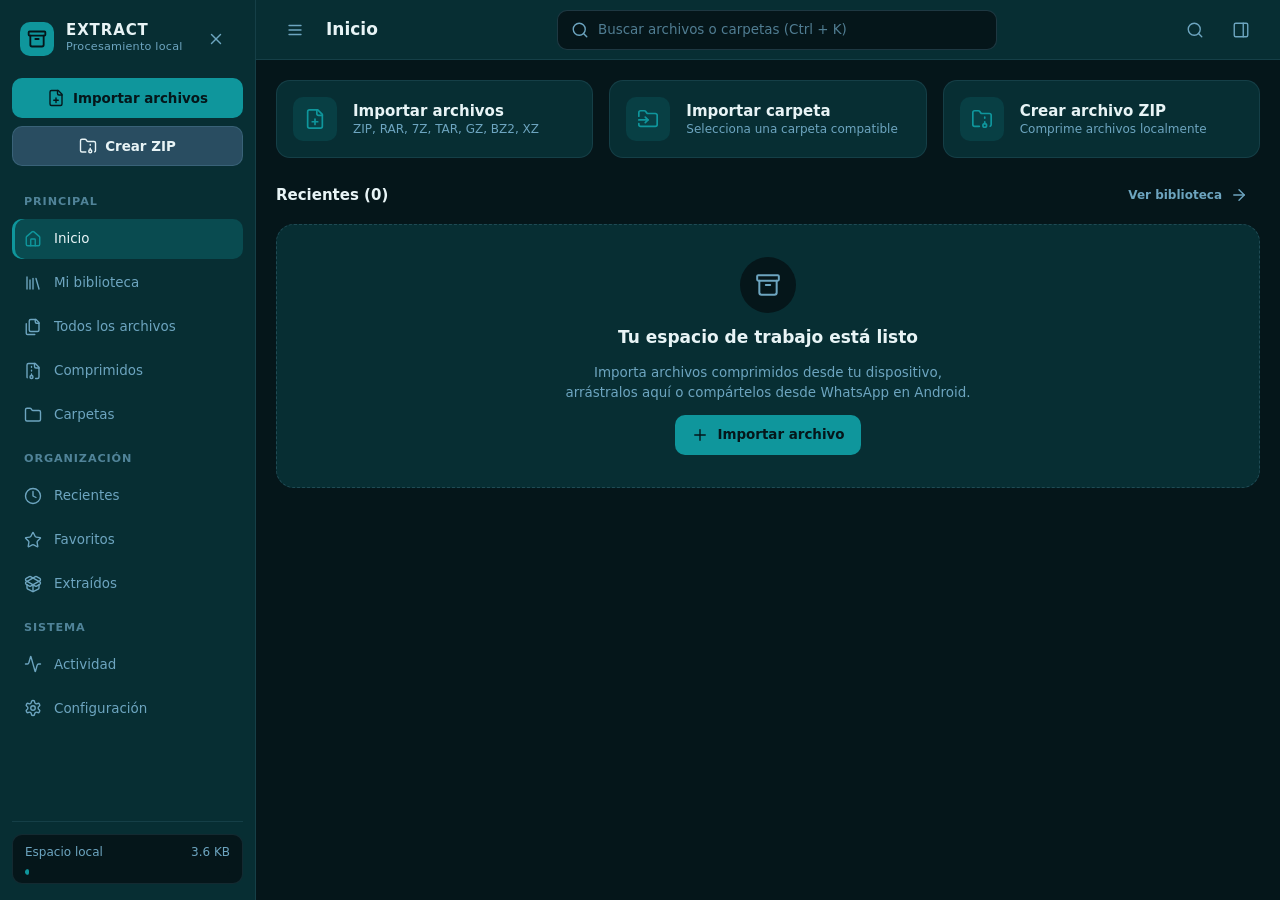
<file: index.html>
<!DOCTYPE html>
<html lang="es">
<head>
  <meta charset="UTF-8" />
  <meta name="viewport" content="width=device-width, initial-scale=1.0, viewport-fit=cover" />
  <meta name="theme-color" content="#05161A" />
  <meta name="color-scheme" content="dark" />
  <meta name="mobile-web-app-capable" content="yes" />
  <meta name="apple-mobile-web-app-capable" content="yes" />
  <meta name="apple-mobile-web-app-status-bar-style" content="black-translucent" />
  <meta name="description" content="EXTRACT — Aplicación web progresiva gratuita y local para explorar, extraer y comprimir archivos ZIP, RAR, 7Z, TAR y más directamente en tu dispositivo." />
  <title>EXTRACT — Gestor y extractor de archivos comprimidos</title>

  <link rel="manifest" href="./manifest.json" />
  <link rel="icon" type="image/png" sizes="192x192" href="./assets/icons/icon-192.png" />
  <link rel="apple-touch-icon" href="./assets/icons/apple-touch-icon.png" />

  <link rel="stylesheet" href="./css/variables.css" />
  <link rel="stylesheet" href="./css/base.css" />
  <link rel="stylesheet" href="./css/layout.css" />
  <link rel="stylesheet" href="./css/components.css" />
  <link rel="stylesheet" href="./css/library.css" />
  <link rel="stylesheet" href="./css/explorer.css" />
  <link rel="stylesheet" href="./css/dialogs.css" />
  <link rel="stylesheet" href="./css/responsive.css" />
</head>
<body>
  <div class="app-shell" id="app-shell">
    <!-- Barra lateral de navegación -->
    <aside class="sidebar" id="sidebar" aria-label="Navegación principal">
      <div class="sidebar-brand">
        <div class="brand-identity">
          <div class="brand-mark" aria-hidden="true">
            <i data-lucide="archive"></i>
          </div>
          <div class="brand-text">
            <span class="brand-name">EXTRACT</span>
            <span class="brand-tag">Procesamiento local</span>
          </div>
        </div>
        <button class="icon-btn mobile-menu-btn" id="btn-close-sidebar" type="button" aria-label="Cerrar menú">
          <i data-lucide="x"></i>
        </button>
      </div>

      <div class="sidebar-cta">
        <button class="btn btn-primary btn-block" id="btn-import-sidebar" type="button">
          <i data-lucide="file-plus"></i>
          <span>Importar archivos</span>
        </button>
        <button class="btn btn-secondary btn-block" id="btn-new-zip-sidebar" type="button">
          <i data-lucide="folder-archive"></i>
          <span>Crear ZIP</span>
        </button>
      </div>

      <nav class="sidebar-nav" id="sidebar-nav">
        <span class="nav-group-label">Principal</span>
        <button class="nav-item active" data-route="inicio" type="button">
          <i data-lucide="home"></i>
          <span>Inicio</span>
        </button>
        <button class="nav-item" data-route="biblioteca" type="button">
          <i data-lucide="library"></i>
          <span>Mi biblioteca</span>
        </button>
        <button class="nav-item" data-route="todos" type="button">
          <i data-lucide="files"></i>
          <span>Todos los archivos</span>
        </button>
        <button class="nav-item" data-route="comprimidos" type="button">
          <i data-lucide="file-archive"></i>
          <span>Comprimidos</span>
        </button>
        <button class="nav-item" data-route="carpetas" type="button">
          <i data-lucide="folder"></i>
          <span>Carpetas</span>
        </button>

        <span class="nav-group-label">Organización</span>
        <button class="nav-item" data-route="recientes" type="button">
          <i data-lucide="clock"></i>
          <span>Recientes</span>
        </button>
        <button class="nav-item" data-route="favoritos" type="button">
          <i data-lucide="star"></i>
          <span>Favoritos</span>
        </button>
        <button class="nav-item" data-route="extraidos" type="button">
          <i data-lucide="package-open"></i>
          <span>Extraídos</span>
        </button>

        <span class="nav-group-label">Sistema</span>
        <button class="nav-item" data-route="actividad" type="button">
          <i data-lucide="activity"></i>
          <span>Actividad</span>
          <span class="nav-badge hidden" id="activity-badge">0</span>
        </button>
        <button class="nav-item" data-route="configuracion" type="button">
          <i data-lucide="settings"></i>
          <span>Configuración</span>
        </button>
      </nav>

      <div class="sidebar-footer">
        <div class="storage-mini">
          <div class="storage-mini-head">
            <span>Espacio local</span>
            <span id="sidebar-storage-label">0 MB</span>
          </div>
          <div class="progress-bar">
            <div class="progress-fill" id="sidebar-storage-bar" style="width: 0%"></div>
          </div>
        </div>
      </div>
    </aside>

    <!-- Barra superior -->
    <header class="topbar">
      <div class="topbar-left">
        <button class="icon-btn mobile-menu-btn" id="btn-open-sidebar" type="button" aria-label="Abrir menú">
          <i data-lucide="menu"></i>
        </button>
        <h1 class="topbar-title" id="topbar-title">Inicio</h1>
      </div>

      <div class="topbar-search">
        <div class="input-group">
          <span class="input-icon"><i data-lucide="search"></i></span>
          <input
            type="search"
            id="global-search"
            class="input-control"
            placeholder="Buscar archivos o carpetas (Ctrl + K)"
            aria-label="Buscar archivos o carpetas"
          />
        </div>
      </div>

      <div class="topbar-actions">
        <button class="icon-btn" id="btn-mobile-search" type="button" aria-label="Buscar">
          <i data-lucide="search"></i>
        </button>
        <button class="icon-btn" id="btn-toggle-properties" type="button" aria-label="Panel de propiedades" title="Propiedades (Alt + P)">
          <i data-lucide="panel-right"></i>
        </button>
      </div>
    </header>

    <!-- Área de trabajo principal -->
    <main class="main-workspace" id="main-workspace" tabindex="-1">
      <!-- Renderizado dinámico por UIManager -->
    </main>

    <!-- Panel lateral derecho de propiedades -->
    <aside class="properties-panel collapsed" id="properties-panel" aria-label="Propiedades del archivo">
      <div class="properties-header">
        <span class="block-title">Propiedades</span>
        <button class="icon-btn" id="btn-close-properties" type="button" aria-label="Cerrar propiedades">
          <i data-lucide="x"></i>
        </button>
      </div>
      <div class="properties-body" id="properties-body">
        <div class="empty-state" style="min-height: 180px; padding: 1.25rem;">
          <div class="empty-state-icon"><i data-lucide="info"></i></div>
          <p class="empty-state-desc">Selecciona un archivo o carpeta para ver sus detalles.</p>
        </div>
      </div>
    </aside>
  </div>

  <!-- Navegación inferior móvil -->
  <nav class="bottom-nav" id="bottom-nav" aria-label="Navegación móvil">
    <button class="bottom-nav-btn active" data-route="inicio" type="button">
      <i data-lucide="home"></i>
      <span>Inicio</span>
    </button>
    <button class="bottom-nav-btn" data-route="biblioteca" type="button">
      <i data-lucide="library"></i>
      <span>Biblioteca</span>
    </button>
    <button class="bottom-nav-btn" data-route="actividad" type="button">
      <i data-lucide="activity"></i>
      <span>Actividad</span>
    </button>
    <button class="bottom-nav-btn" data-route="configuracion" type="button">
      <i data-lucide="settings"></i>
      <span>Ajustes</span>
    </button>
  </nav>

  <!-- Botón flotante móvil de importación -->
  <button class="mobile-fab" id="btn-mobile-fab" type="button" aria-label="Importar archivos">
    <i data-lucide="plus"></i>
    <span>Importar</span>
  </button>

  <!-- Overlay de Drag & Drop -->
  <div class="drop-overlay hidden" id="drop-overlay" aria-hidden="true">
    <div class="drop-overlay-icon">
      <i data-lucide="upload-cloud"></i>
    </div>
    <h2 class="empty-state-title">Suelta tus archivos aquí</h2>
    <p class="empty-state-desc">Procesamiento 100 % local en tu dispositivo.</p>
  </div>

  <!-- Contenedores globales de diálogos, menú contextual y toasts -->
  <div id="modal-root"></div>
  <div id="context-menu-root"></div>
  <div class="toast-container" id="toast-container" aria-live="polite"></div>

  <!-- Inputs ocultos para importación -->
  <input type="file" id="input-file-picker" class="hidden" multiple />
  <input type="file" id="input-folder-picker" class="hidden" webkitdirectory directory multiple />

  <script src="./lib/lucide/lucide.min.js"></script>
  <script type="module" src="./js/app.js"></script>
</body>
</html>
</file>
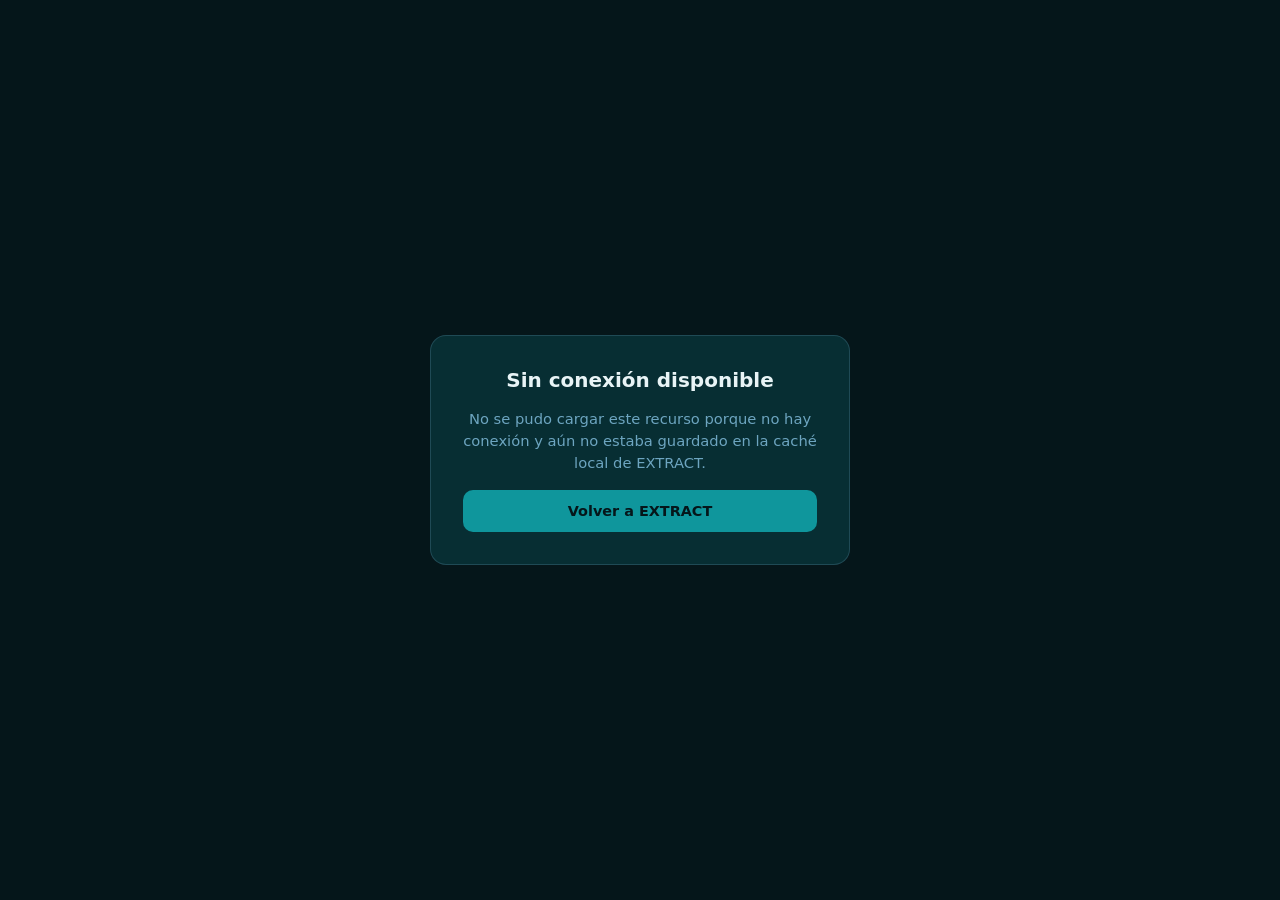
<file: offline/offline.html>
<!DOCTYPE html>
<html lang="es">
<head>
  <meta charset="UTF-8" />
  <meta name="viewport" content="width=device-width, initial-scale=1.0" />
  <meta name="theme-color" content="#05161A" />
  <title>EXTRACT — Sin conexión</title>
  <style>
    :root {
      color-scheme: dark;
    }
    * { box-sizing: border-box; }
    body {
      margin: 0;
      min-height: 100dvh;
      background-color: #05161A;
      color: #E8F4F6;
      font-family: system-ui, -apple-system, "Segoe UI", Roboto, sans-serif;
      display: grid;
      place-items: center;
      padding: 1.5rem;
    }
    .card {
      max-width: 420px;
      width: 100%;
      background-color: #072E33;
      border: 1px solid rgba(109, 165, 192, 0.24);
      border-radius: 16px;
      padding: 2rem;
      text-align: center;
      display: flex;
      flex-direction: column;
      gap: 1rem;
    }
    h1 {
      margin: 0;
      font-size: 1.25rem;
    }
    p {
      margin: 0;
      font-size: 0.92rem;
      color: #6DA5C0;
      line-height: 1.5;
    }
    .btn {
      display: inline-flex;
      align-items: center;
      justify-content: center;
      min-height: 42px;
      padding: 0.6rem 1.2rem;
      border-radius: 10px;
      border: none;
      background-color: #0F969C;
      color: #05161A;
      font-weight: 700;
      font-size: 0.9rem;
      cursor: pointer;
      text-decoration: none;
    }
  </style>
</head>
<body>
  <main class="card">
    <h1>Sin conexión disponible</h1>
    <p>No se pudo cargar este recurso porque no hay conexión y aún no estaba guardado en la caché local de EXTRACT.</p>
    <a class="btn" href="../index.html">Volver a EXTRACT</a>
  </main>
</body>
</html>
</file>
<file: css/variables.css>
/* ==========================================================================
   EXTRACT - Variables de diseño e identidad visual oficial
   Paleta exclusiva:
   - #05161A: Fondo principal
   - #072E33: Superficies y paneles
   - #0C7075: Elementos secundarios
   - #0F969C: Acciones principales y elementos activos
   - #6DA5C0: Detalles, iconos y elementos complementarios
   - #294D61: Superficies secundarias
   ========================================================================== */

:root {
  /* Paleta oficial */
  --color-bg-main: #05161A;
  --color-bg-surface: #072E33;
  --color-bg-secondary: #294D61;
  --color-accent-secondary: #0C7075;
  --color-accent-primary: #0F969C;
  --color-detail: #6DA5C0;

  /* Variaciones tonales y transparencias derivadas estrictamente de la paleta */
  --color-bg-elevated: #0A383E;
  --color-bg-hover: rgba(12, 112, 117, 0.22);
  --color-bg-active: rgba(15, 150, 156, 0.28);
  --color-bg-glass: rgba(7, 46, 51, 0.92);
  --color-backdrop: rgba(5, 22, 26, 0.78);

  /* Bordes */
  --color-border-subtle: rgba(109, 165, 192, 0.14);
  --color-border-default: rgba(109, 165, 192, 0.24);
  --color-border-strong: rgba(15, 150, 156, 0.55);

  /* Tipografía de alto contraste sobre #05161A y #072E33 */
  --color-text-primary: #E8F4F6;
  --color-text-secondary: #6DA5C0;
  --color-text-muted: rgba(109, 165, 192, 0.72);
  --color-text-on-accent: #05161A;

  /* Estados funcionales integrados en la paleta */
  --color-status-ok: #0F969C;
  --color-status-info: #6DA5C0;
  --color-status-warn: #6DA5C0;
  --color-status-danger: #294D61;

  /* Tipografía */
  --font-sans: system-ui, -apple-system, "Segoe UI", Roboto, "Helvetica Neue", Arial, sans-serif;
  --font-mono: ui-monospace, SFMono-Regular, Menlo, Monaco, Consolas, monospace;

  /* Escala tipográfica */
  --text-xs: 0.75rem;
  --text-sm: 0.84rem;
  --text-base: 0.9375rem;
  --text-lg: 1.0625rem;
  --text-xl: 1.25rem;
  --text-2xl: 1.5rem;

  /* Espaciado */
  --space-1: 0.25rem;
  --space-2: 0.5rem;
  --space-3: 0.75rem;
  --space-4: 1rem;
  --space-5: 1.25rem;
  --space-6: 1.5rem;
  --space-8: 2rem;

  /* Radios */
  --radius-sm: 6px;
  --radius-md: 10px;
  --radius-lg: 14px;
  --radius-xl: 18px;
  --radius-full: 9999px;

  /* Sombras discretas */
  --shadow-sm: 0 2px 8px rgba(5, 22, 26, 0.35);
  --shadow-md: 0 8px 24px rgba(5, 22, 26, 0.5);
  --shadow-lg: 0 16px 40px rgba(5, 22, 26, 0.65);

  /* Dimensiones de layout */
  --sidebar-width: 256px;
  --sidebar-compact: 76px;
  --topbar-height: 60px;
  --properties-width: 300px;
  --bottom-nav-height: 64px;

  /* Transiciones */
  --transition-fast: 150ms cubic-bezier(0.2, 0.8, 0.2, 1);
  --transition-normal: 220ms cubic-bezier(0.2, 0.8, 0.2, 1);

  /* Capas Z */
  --z-base: 1;
  --z-sticky: 20;
  --z-sidebar: 40;
  --z-bottom-nav: 45;
  --z-fab: 50;
  --z-dropdown: 70;
  --z-modal: 90;
  --z-toast: 110;
}
</file>
<file: css/base.css>
/* ==========================================================================
   EXTRACT - Estilos base, reset y accesibilidad
   ========================================================================== */

*,
*::before,
*::after {
  box-sizing: border-box;
}

html,
body {
  margin: 0;
  padding: 0;
  height: 100%;
  background-color: var(--color-bg-main);
  color: var(--color-text-primary);
  font-family: var(--font-sans);
  font-size: 16px;
  line-height: 1.5;
  -webkit-font-smoothing: antialiased;
  -moz-osx-font-smoothing: grayscale;
  overflow: hidden;
  user-select: none;
  -webkit-tap-highlight-color: transparent;
}

input,
textarea,
select,
button {
  font-family: inherit;
  font-size: inherit;
  color: inherit;
}

button {
  background: none;
  border: none;
  padding: 0;
  cursor: pointer;
}

button:disabled {
  opacity: 0.45;
  cursor: not-allowed;
}

a {
  color: var(--color-accent-primary);
  text-decoration: none;
}

ul,
ol {
  margin: 0;
  padding: 0;
  list-style: none;
}

h1, h2, h3, h4, p {
  margin: 0;
}

/* Foco accesible */
:focus-visible {
  outline: 2px solid var(--color-accent-primary);
  outline-offset: 2px;
}

/* Scrollbar discreta */
::-webkit-scrollbar {
  width: 8px;
  height: 8px;
}

::-webkit-scrollbar-track {
  background: transparent;
}

::-webkit-scrollbar-thumb {
  background: var(--color-bg-secondary);
  border-radius: var(--radius-full);
}

::-webkit-scrollbar-thumb:hover {
  background: var(--color-accent-secondary);
}

/* Utilidades */
.sr-only {
  position: absolute;
  width: 1px;
  height: 1px;
  padding: 0;
  margin: -1px;
  overflow: hidden;
  clip: rect(0, 0, 0, 0);
  white-space: nowrap;
  border: 0;
}

.hidden {
  display: none !important;
}

.truncate {
  overflow: hidden;
  text-overflow: ellipsis;
  white-space: nowrap;
}

.mono {
  font-family: var(--font-mono);
}

/* Tamaño consistente de iconos Lucide */
svg.lucide {
  width: 18px;
  height: 18px;
  stroke-width: 1.85;
  flex-shrink: 0;
}

@media (prefers-reduced-motion: reduce) {
  *,
  *::before,
  *::after {
    animation-duration: 0.01ms !important;
    animation-iteration-count: 1 !important;
    transition-duration: 0.01ms !important;
  }
}
</file>
<file: css/layout.css>
/* ==========================================================================
   EXTRACT - Estructura principal (Shell nativo multidispositivo)
   ========================================================================== */

.app-shell {
  display: grid;
  grid-template-columns: var(--sidebar-width) 1fr auto;
  grid-template-rows: var(--topbar-height) 1fr;
  grid-template-areas:
    "sidebar topbar properties"
    "sidebar main properties";
  height: 100dvh;
  width: 100vw;
  background-color: var(--color-bg-main);
  overflow: hidden;
}

/* Sidebar (Escritorio y Tablet) */
.sidebar {
  grid-area: sidebar;
  background-color: var(--color-bg-surface);
  border-right: 1px solid var(--color-border-subtle);
  display: flex;
  flex-direction: column;
  padding: var(--space-4) var(--space-3);
  gap: var(--space-4);
  z-index: var(--z-sidebar);
  overflow-y: auto;
}

.sidebar-brand {
  display: flex;
  align-items: center;
  justify-content: space-between;
  padding: var(--space-1) var(--space-2);
  gap: var(--space-3);
}

.brand-identity {
  display: flex;
  align-items: center;
  gap: var(--space-3);
}

.brand-mark {
  width: 34px;
  height: 34px;
  border-radius: var(--radius-md);
  background-color: var(--color-accent-primary);
  color: var(--color-text-on-accent);
  display: grid;
  place-items: center;
  flex-shrink: 0;
}

.brand-mark svg.lucide {
  width: 20px;
  height: 20px;
  stroke-width: 2.2;
}

.brand-text {
  display: flex;
  flex-direction: column;
}

.brand-name {
  font-size: var(--text-base);
  font-weight: 700;
  letter-spacing: 0.06em;
  color: var(--color-text-primary);
  line-height: 1.1;
}

.brand-tag {
  font-size: 0.7rem;
  color: var(--color-detail);
  letter-spacing: 0.02em;
}

.sidebar-cta {
  display: flex;
  flex-direction: column;
  gap: var(--space-2);
}

.sidebar-nav {
  display: flex;
  flex-direction: column;
  gap: var(--space-1);
  flex: 1;
}

.nav-group-label {
  font-size: 0.7rem;
  font-weight: 600;
  text-transform: uppercase;
  letter-spacing: 0.08em;
  color: var(--color-text-muted);
  padding: var(--space-3) var(--space-3) var(--space-1);
}

.nav-item {
  display: flex;
  align-items: center;
  gap: var(--space-3);
  padding: 0.58rem var(--space-3);
  border-radius: var(--radius-md);
  color: var(--color-detail);
  font-size: var(--text-sm);
  font-weight: 500;
  transition: background-color var(--transition-fast), color var(--transition-fast);
  width: 100%;
  text-align: left;
  min-height: 40px;
}

.nav-item:hover {
  background-color: var(--color-bg-hover);
  color: var(--color-text-primary);
}

.nav-item.active {
  background-color: var(--color-bg-active);
  color: var(--color-text-primary);
  box-shadow: inset 3px 0 0 var(--color-accent-primary);
}

.nav-item.active svg.lucide {
  color: var(--color-accent-primary);
}

.nav-badge {
  margin-left: auto;
  font-size: 0.72rem;
  font-weight: 600;
  padding: 0.1rem 0.45rem;
  border-radius: var(--radius-full);
  background-color: var(--color-bg-secondary);
  color: var(--color-text-primary);
}

.sidebar-footer {
  border-top: 1px solid var(--color-border-subtle);
  padding-top: var(--space-3);
  display: flex;
  flex-direction: column;
  gap: var(--space-2);
}

.storage-mini {
  padding: var(--space-2) var(--space-3);
  background-color: var(--color-bg-main);
  border: 1px solid var(--color-border-subtle);
  border-radius: var(--radius-md);
  display: flex;
  flex-direction: column;
  gap: var(--space-2);
}

.storage-mini-head {
  display: flex;
  justify-content: space-between;
  align-items: center;
  font-size: var(--text-xs);
  color: var(--color-detail);
}

/* Topbar */
.topbar {
  grid-area: topbar;
  background-color: var(--color-bg-surface);
  border-bottom: 1px solid var(--color-border-subtle);
  display: flex;
  align-items: center;
  justify-content: space-between;
  padding: 0 var(--space-5);
  gap: var(--space-3);
  z-index: var(--z-sticky);
}

.topbar-left {
  display: flex;
  align-items: center;
  gap: var(--space-3);
  min-width: 0;
}

.topbar-title {
  font-size: var(--text-lg);
  font-weight: 600;
  color: var(--color-text-primary);
  white-space: nowrap;
  overflow: hidden;
  text-overflow: ellipsis;
}

.topbar-search {
  flex: 1;
  max-width: 440px;
  position: relative;
}

.topbar-actions {
  display: flex;
  align-items: center;
  gap: var(--space-2);
}

/* Área de trabajo principal */
.main-workspace {
  grid-area: main;
  position: relative;
  overflow-y: auto;
  overflow-x: hidden;
  padding: var(--space-5);
  display: flex;
  flex-direction: column;
  gap: var(--space-5);
  background-color: var(--color-bg-main);
}

/* Overlay para Drag & Drop */
.drop-overlay {
  position: fixed;
  inset: 0;
  background-color: rgba(5, 22, 26, 0.88);
  border: 2px dashed var(--color-accent-primary);
  margin: var(--space-4);
  border-radius: var(--radius-xl);
  z-index: var(--z-modal);
  display: flex;
  flex-direction: column;
  align-items: center;
  justify-content: center;
  gap: var(--space-3);
  pointer-events: none;
}

.drop-overlay-icon {
  width: 64px;
  height: 64px;
  border-radius: var(--radius-full);
  background-color: var(--color-bg-surface);
  border: 1px solid var(--color-accent-primary);
  display: grid;
  place-items: center;
  color: var(--color-accent-primary);
}

.drop-overlay-icon svg.lucide {
  width: 30px;
  height: 30px;
}

/* Panel derecho de propiedades */
.properties-panel {
  grid-area: properties;
  width: var(--properties-width);
  background-color: var(--color-bg-surface);
  border-left: 1px solid var(--color-border-subtle);
  display: flex;
  flex-direction: column;
  overflow-y: auto;
  transition: width var(--transition-normal), opacity var(--transition-normal);
}

.properties-panel.collapsed {
  width: 0;
  border-left: none;
  overflow: hidden;
  opacity: 0;
  pointer-events: none;
}

.properties-header {
  display: flex;
  align-items: center;
  justify-content: space-between;
  padding: var(--space-4);
  border-bottom: 1px solid var(--color-border-subtle);
  min-height: var(--topbar-height);
}

.properties-body {
  padding: var(--space-4);
  display: flex;
  flex-direction: column;
  gap: var(--space-4);
}

/* Barra de navegación inferior (solo móvil) */
.bottom-nav {
  display: none;
}

.mobile-fab {
  display: none;
}

/* Botón menú hamburguesa tablet/móvil */
.mobile-menu-btn {
  display: none;
}
</file>
<file: css/components.css>
/* ==========================================================================
   EXTRACT - Componentes reutilizables
   ========================================================================== */

/* Botones */
.btn {
  display: inline-flex;
  align-items: center;
  justify-content: center;
  gap: var(--space-2);
  padding: 0.55rem 1rem;
  min-height: 40px;
  border-radius: var(--radius-md);
  font-size: var(--text-sm);
  font-weight: 600;
  transition: background-color var(--transition-fast), border-color var(--transition-fast), transform var(--transition-fast);
  white-space: nowrap;
}

.btn:active:not(:disabled) {
  transform: scale(0.98);
}

.btn-primary {
  background-color: var(--color-accent-primary);
  color: var(--color-text-on-accent);
}

.btn-primary:hover:not(:disabled) {
  background-color: #12adb4;
}

.btn-secondary {
  background-color: var(--color-bg-secondary);
  color: var(--color-text-primary);
  border: 1px solid var(--color-border-default);
}

.btn-secondary:hover:not(:disabled) {
  background-color: var(--color-accent-secondary);
  border-color: var(--color-accent-primary);
}

.btn-ghost {
  background-color: transparent;
  color: var(--color-detail);
}

.btn-ghost:hover:not(:disabled) {
  background-color: var(--color-bg-hover);
  color: var(--color-text-primary);
}

.btn-outline {
  background-color: transparent;
  color: var(--color-text-primary);
  border: 1px solid var(--color-border-default);
}

.btn-outline:hover:not(:disabled) {
  background-color: var(--color-bg-hover);
  border-color: var(--color-accent-primary);
}

.btn-sm {
  min-height: 34px;
  padding: 0.35rem 0.75rem;
  font-size: var(--text-xs);
}

.btn-block {
  width: 100%;
}

.icon-btn {
  width: 38px;
  height: 38px;
  border-radius: var(--radius-md);
  display: inline-flex;
  align-items: center;
  justify-content: center;
  color: var(--color-detail);
  transition: background-color var(--transition-fast), color var(--transition-fast);
  flex-shrink: 0;
}

.icon-btn:hover:not(:disabled) {
  background-color: var(--color-bg-hover);
  color: var(--color-text-primary);
}

.icon-btn.active {
  background-color: var(--color-bg-active);
  color: var(--color-accent-primary);
}

/* Inputs y controles */
.input-group {
  position: relative;
  display: flex;
  align-items: center;
  width: 100%;
}

.input-icon {
  position: absolute;
  left: 0.85rem;
  color: var(--color-detail);
  pointer-events: none;
  display: flex;
}

.input-control {
  width: 100%;
  min-height: 40px;
  padding: 0.5rem 0.85rem;
  background-color: var(--color-bg-main);
  border: 1px solid var(--color-border-default);
  border-radius: var(--radius-md);
  color: var(--color-text-primary);
  font-size: var(--text-sm);
  transition: border-color var(--transition-fast), box-shadow var(--transition-fast);
}

.input-group .input-control {
  padding-left: 2.5rem;
}

.input-control::placeholder {
  color: var(--color-text-muted);
}

.input-control:focus {
  outline: none;
  border-color: var(--color-accent-primary);
  box-shadow: 0 0 0 2px rgba(15, 150, 156, 0.22);
}

.select-control {
  min-height: 36px;
  padding: 0.35rem 0.75rem;
  background-color: var(--color-bg-surface);
  border: 1px solid var(--color-border-default);
  border-radius: var(--radius-md);
  color: var(--color-text-primary);
  font-size: var(--text-xs);
  cursor: pointer;
}

/* Switch toggle */
.switch {
  position: relative;
  display: inline-flex;
  align-items: center;
  width: 44px;
  height: 24px;
  flex-shrink: 0;
}

.switch input {
  opacity: 0;
  width: 0;
  height: 0;
}

.switch-track {
  position: absolute;
  inset: 0;
  background-color: var(--color-bg-secondary);
  border-radius: var(--radius-full);
  transition: background-color var(--transition-fast);
  cursor: pointer;
}

.switch-track::before {
  content: "";
  position: absolute;
  height: 18px;
  width: 18px;
  left: 3px;
  top: 3px;
  background-color: var(--color-text-primary);
  border-radius: 50%;
  transition: transform var(--transition-fast);
}

.switch input:checked + .switch-track {
  background-color: var(--color-accent-primary);
}

.switch input:checked + .switch-track::before {
  transform: translateX(20px);
}

/* Badges y etiquetas */
.badge {
  display: inline-flex;
  align-items: center;
  gap: 0.3rem;
  padding: 0.18rem 0.55rem;
  border-radius: var(--radius-full);
  font-size: 0.72rem;
  font-weight: 600;
  letter-spacing: 0.03em;
  text-transform: uppercase;
  background-color: var(--color-bg-secondary);
  color: var(--color-text-primary);
}

.badge-accent {
  background-color: rgba(15, 150, 156, 0.22);
  color: var(--color-accent-primary);
  border: 1px solid rgba(15, 150, 156, 0.35);
}

.badge-muted {
  background-color: rgba(109, 165, 192, 0.14);
  color: var(--color-detail);
}

/* Chips de filtro */
.chip-row {
  display: flex;
  align-items: center;
  gap: var(--space-2);
  overflow-x: auto;
  padding-bottom: 2px;
}

.chip {
  display: inline-flex;
  align-items: center;
  gap: 0.35rem;
  padding: 0.35rem 0.8rem;
  border-radius: var(--radius-full);
  background-color: var(--color-bg-surface);
  border: 1px solid var(--color-border-subtle);
  color: var(--color-detail);
  font-size: var(--text-xs);
  font-weight: 500;
  white-space: nowrap;
  transition: all var(--transition-fast);
}

.chip:hover {
  border-color: var(--color-border-default);
  color: var(--color-text-primary);
}

.chip.active {
  background-color: var(--color-accent-secondary);
  border-color: var(--color-accent-primary);
  color: var(--color-text-primary);
}

/* Segmented control (Vista cuadrícula / lista) */
.segmented {
  display: inline-flex;
  background-color: var(--color-bg-main);
  border: 1px solid var(--color-border-subtle);
  border-radius: var(--radius-md);
  padding: 2px;
}

.segmented-btn {
  width: 34px;
  height: 30px;
  display: grid;
  place-items: center;
  border-radius: 7px;
  color: var(--color-detail);
  transition: all var(--transition-fast);
}

.segmented-btn.active {
  background-color: var(--color-bg-secondary);
  color: var(--color-text-primary);
}

/* Barra de progreso */
.progress-bar {
  width: 100%;
  height: 6px;
  background-color: var(--color-bg-main);
  border-radius: var(--radius-full);
  overflow: hidden;
}

.progress-fill {
  height: 100%;
  background-color: var(--color-accent-primary);
  border-radius: var(--radius-full);
  transition: width 200ms ease;
}

/* Menú contextual (Escritorio) */
.context-menu {
  position: fixed;
  min-width: 210px;
  background-color: var(--color-bg-surface);
  border: 1px solid var(--color-border-default);
  border-radius: var(--radius-md);
  box-shadow: var(--shadow-lg);
  padding: var(--space-1);
  z-index: var(--z-dropdown);
  display: flex;
  flex-direction: column;
  gap: 2px;
}

.context-menu-item {
  display: flex;
  align-items: center;
  gap: var(--space-3);
  padding: 0.52rem 0.75rem;
  border-radius: var(--radius-sm);
  font-size: var(--text-sm);
  color: var(--color-text-primary);
  text-align: left;
  width: 100%;
  transition: background-color var(--transition-fast);
}

.context-menu-item:hover {
  background-color: var(--color-bg-hover);
}

.context-menu-item svg.lucide {
  color: var(--color-detail);
  width: 16px;
  height: 16px;
}

.context-menu-sep {
  height: 1px;
  background-color: var(--color-border-subtle);
  margin: var(--space-1) 0;
}

/* Notificaciones Toast y Banner de actualización */
.toast-container {
  position: fixed;
  bottom: var(--space-5);
  right: var(--space-5);
  display: flex;
  flex-direction: column;
  gap: var(--space-2);
  z-index: var(--z-toast);
  max-width: 360px;
  pointer-events: none;
}

.toast {
  pointer-events: auto;
  background-color: var(--color-bg-surface);
  border: 1px solid var(--color-border-strong);
  border-radius: var(--radius-md);
  padding: var(--space-3) var(--space-4);
  box-shadow: var(--shadow-md);
  display: flex;
  align-items: center;
  gap: var(--space-3);
  font-size: var(--text-sm);
  animation: toast-in 180ms ease-out;
}

.toast svg.lucide {
  color: var(--color-accent-primary);
}

@keyframes toast-in {
  from {
    opacity: 0;
    transform: translateY(10px);
  }
  to {
    opacity: 1;
    transform: translateY(0);
  }
}

.update-banner {
  background-color: var(--color-bg-surface);
  border: 1px solid var(--color-accent-primary);
  border-radius: var(--radius-md);
  padding: var(--space-3) var(--space-4);
  display: flex;
  align-items: center;
  justify-content: space-between;
  gap: var(--space-3);
}
</file>
<file: css/library.css>
/* ==========================================================================
   EXTRACT - Biblioteca de archivos, Inicio, Actividad y Configuración
   ========================================================================== */

.section-toolbar {
  display: flex;
  flex-wrap: wrap;
  align-items: center;
  justify-content: space-between;
  gap: var(--space-3);
}

.toolbar-left {
  display: flex;
  align-items: center;
  gap: var(--space-3);
  flex-wrap: wrap;
}

.toolbar-right {
  display: flex;
  align-items: center;
  gap: var(--space-2);
  flex-wrap: wrap;
}

/* Acciones rápidas en Inicio */
.quick-actions-grid {
  display: grid;
  grid-template-columns: repeat(auto-fit, minmax(220px, 1fr));
  gap: var(--space-4);
}

.action-tile {
  background-color: var(--color-bg-surface);
  border: 1px solid var(--color-border-subtle);
  border-radius: var(--radius-lg);
  padding: var(--space-4);
  display: flex;
  align-items: center;
  gap: var(--space-4);
  text-align: left;
  transition: border-color var(--transition-fast), background-color var(--transition-fast), transform var(--transition-fast);
}

.action-tile:hover {
  border-color: var(--color-accent-primary);
  background-color: var(--color-bg-elevated);
  transform: translateY(-1px);
}

.action-tile-icon {
  width: 44px;
  height: 44px;
  border-radius: var(--radius-md);
  background-color: rgba(15, 150, 156, 0.16);
  color: var(--color-accent-primary);
  display: grid;
  place-items: center;
  flex-shrink: 0;
}

.action-tile-icon svg.lucide {
  width: 22px;
  height: 22px;
}

.action-tile-title {
  font-size: var(--text-base);
  font-weight: 600;
  color: var(--color-text-primary);
}

.action-tile-desc {
  font-size: var(--text-xs);
  color: var(--color-detail);
  margin-top: 2px;
}

/* Encabezado de bloque */
.block-header {
  display: flex;
  align-items: center;
  justify-content: space-between;
  gap: var(--space-3);
  margin-bottom: var(--space-3);
}

.block-title {
  font-size: var(--text-base);
  font-weight: 600;
  color: var(--color-text-primary);
}

/* Vista en cuadrícula */
.files-grid {
  display: grid;
  grid-template-columns: repeat(auto-fill, minmax(195px, 1fr));
  gap: var(--space-3);
}

.file-card {
  background-color: var(--color-bg-surface);
  border: 1px solid var(--color-border-subtle);
  border-radius: var(--radius-lg);
  padding: var(--space-3);
  display: flex;
  flex-direction: column;
  gap: var(--space-3);
  cursor: pointer;
  position: relative;
  transition: border-color var(--transition-fast), background-color var(--transition-fast);
}

.file-card:hover {
  border-color: var(--color-border-default);
  background-color: var(--color-bg-elevated);
}

.file-card.selected {
  border-color: var(--color-accent-primary);
  background-color: var(--color-bg-active);
}

.file-card-top {
  display: flex;
  align-items: flex-start;
  justify-content: space-between;
  gap: var(--space-2);
}

.file-icon-box {
  width: 42px;
  height: 42px;
  border-radius: var(--radius-md);
  background-color: var(--color-bg-main);
  border: 1px solid var(--color-border-subtle);
  display: grid;
  place-items: center;
  color: var(--color-accent-primary);
}

.file-icon-box.is-folder {
  color: var(--color-detail);
}

.file-card-actions {
  display: flex;
  align-items: center;
  gap: 2px;
}

.file-card-name {
  font-size: var(--text-sm);
  font-weight: 600;
  color: var(--color-text-primary);
  overflow: hidden;
  text-overflow: ellipsis;
  white-space: nowrap;
}

.file-card-meta {
  display: flex;
  align-items: center;
  justify-content: space-between;
  gap: var(--space-2);
  font-size: var(--text-xs);
  color: var(--color-detail);
}

/* Vista en lista */
.files-list {
  display: flex;
  flex-direction: column;
  background-color: var(--color-bg-surface);
  border: 1px solid var(--color-border-subtle);
  border-radius: var(--radius-lg);
  overflow: hidden;
}

.files-list-header,
.file-row {
  display: grid;
  grid-template-columns: 36px minmax(180px, 2fr) 90px 100px 130px 76px;
  align-items: center;
  gap: var(--space-3);
  padding: 0.65rem var(--space-4);
}

.files-list-header {
  background-color: var(--color-bg-main);
  border-bottom: 1px solid var(--color-border-subtle);
  font-size: var(--text-xs);
  font-weight: 600;
  text-transform: uppercase;
  letter-spacing: 0.05em;
  color: var(--color-detail);
}

.file-row {
  border-bottom: 1px solid var(--color-border-subtle);
  font-size: var(--text-sm);
  cursor: pointer;
  transition: background-color var(--transition-fast);
}

.file-row:last-child {
  border-bottom: none;
}

.file-row:hover {
  background-color: var(--color-bg-hover);
}

.file-row.selected {
  background-color: var(--color-bg-active);
}

.file-row-name {
  display: flex;
  align-items: center;
  gap: var(--space-3);
  min-width: 0;
}

.file-row-name svg.lucide {
  color: var(--color-accent-primary);
}

.file-checkbox {
  width: 18px;
  height: 18px;
  accent-color: var(--color-accent-primary);
  cursor: pointer;
}

/* Barra contextual de selección múltiple */
.selection-bar {
  background-color: var(--color-bg-secondary);
  border: 1px solid var(--color-accent-primary);
  border-radius: var(--radius-md);
  padding: var(--space-2) var(--space-4);
  display: flex;
  align-items: center;
  justify-content: space-between;
  gap: var(--space-3);
  flex-wrap: wrap;
}

/* Estado vacío y carga */
.empty-state {
  background-color: var(--color-bg-surface);
  border: 1px dashed var(--color-border-default);
  border-radius: var(--radius-xl);
  padding: var(--space-8) var(--space-5);
  display: flex;
  flex-direction: column;
  align-items: center;
  justify-content: center;
  text-align: center;
  gap: var(--space-3);
  min-height: 240px;
}

.empty-state-icon {
  width: 56px;
  height: 56px;
  border-radius: var(--radius-full);
  background-color: var(--color-bg-main);
  color: var(--color-detail);
  display: grid;
  place-items: center;
}

.empty-state-icon svg.lucide {
  width: 26px;
  height: 26px;
}

.empty-state-title {
  font-size: var(--text-lg);
  font-weight: 600;
  color: var(--color-text-primary);
}

.empty-state-desc {
  font-size: var(--text-sm);
  color: var(--color-detail);
  max-width: 420px;
}

.loading-state {
  display: flex;
  flex-direction: column;
  align-items: center;
  justify-content: center;
  gap: var(--space-3);
  padding: var(--space-8);
  color: var(--color-detail);
}

.spinner {
  width: 28px;
  height: 28px;
  border: 3px solid var(--color-bg-secondary);
  border-top-color: var(--color-accent-primary);
  border-radius: 50%;
  animation: spin 0.75s linear infinite;
}

@keyframes spin {
  to { transform: rotate(360deg); }
}

/* Centro de Actividad */
.activity-list {
  display: flex;
  flex-direction: column;
  gap: var(--space-3);
}

.activity-item {
  background-color: var(--color-bg-surface);
  border: 1px solid var(--color-border-subtle);
  border-radius: var(--radius-lg);
  padding: var(--space-4);
  display: flex;
  flex-direction: column;
  gap: var(--space-2);
}

.activity-head {
  display: flex;
  align-items: center;
  justify-content: space-between;
  gap: var(--space-3);
}

.activity-title {
  display: flex;
  align-items: center;
  gap: var(--space-2);
  font-weight: 600;
  font-size: var(--text-sm);
}

.activity-meta {
  display: flex;
  align-items: center;
  justify-content: space-between;
  font-size: var(--text-xs);
  color: var(--color-detail);
}

/* Configuración */
.settings-grid {
  display: flex;
  flex-direction: column;
  gap: var(--space-4);
  max-width: 820px;
}

.settings-card {
  background-color: var(--color-bg-surface);
  border: 1px solid var(--color-border-subtle);
  border-radius: var(--radius-lg);
  padding: var(--space-5);
  display: flex;
  flex-direction: column;
  gap: var(--space-4);
}

.settings-card-title {
  font-size: var(--text-base);
  font-weight: 600;
  color: var(--color-text-primary);
  border-bottom: 1px solid var(--color-border-subtle);
  padding-bottom: var(--space-2);
}

.setting-row {
  display: flex;
  align-items: center;
  justify-content: space-between;
  gap: var(--space-4);
}

.setting-info {
  display: flex;
  flex-direction: column;
  gap: 2px;
}

.setting-label {
  font-size: var(--text-sm);
  font-weight: 500;
  color: var(--color-text-primary);
}

.setting-desc {
  font-size: var(--text-xs);
  color: var(--color-detail);
}
</file>
<file: css/explorer.css>
/* ==========================================================================
   EXTRACT - Explorador interno de archivos comprimidos y Breadcrumbs
   ========================================================================== */

.explorer-view {
  display: flex;
  flex-direction: column;
  gap: var(--space-4);
}

.explorer-header {
  background-color: var(--color-bg-surface);
  border: 1px solid var(--color-border-subtle);
  border-radius: var(--radius-lg);
  padding: var(--space-4);
  display: flex;
  flex-direction: column;
  gap: var(--space-3);
}

.explorer-title-row {
  display: flex;
  align-items: center;
  justify-content: space-between;
  gap: var(--space-3);
  flex-wrap: wrap;
}

.explorer-archive-info {
  display: flex;
  align-items: center;
  gap: var(--space-3);
  min-width: 0;
}

.explorer-actions {
  display: flex;
  align-items: center;
  gap: var(--space-2);
  flex-wrap: wrap;
}

/* Breadcrumbs */
.breadcrumbs {
  display: flex;
  align-items: center;
  flex-wrap: wrap;
  gap: var(--space-1);
  font-size: var(--text-sm);
  color: var(--color-detail);
}

.breadcrumb-btn {
  display: inline-flex;
  align-items: center;
  gap: 4px;
  padding: 0.25rem 0.5rem;
  border-radius: var(--radius-sm);
  color: var(--color-detail);
  transition: background-color var(--transition-fast), color var(--transition-fast);
}

.breadcrumb-btn:hover {
  background-color: var(--color-bg-hover);
  color: var(--color-text-primary);
}

.breadcrumb-btn.current {
  color: var(--color-text-primary);
  font-weight: 600;
}

.breadcrumb-sep {
  color: var(--color-text-muted);
  display: flex;
}

/* Panel de propiedades */
.prop-preview-box {
  background-color: var(--color-bg-main);
  border: 1px solid var(--color-border-subtle);
  border-radius: var(--radius-lg);
  padding: var(--space-5);
  display: flex;
  flex-direction: column;
  align-items: center;
  text-align: center;
  gap: var(--space-3);
}

.prop-preview-icon {
  width: 54px;
  height: 54px;
  border-radius: var(--radius-md);
  background-color: var(--color-bg-surface);
  color: var(--color-accent-primary);
  display: grid;
  place-items: center;
}

.prop-preview-icon svg.lucide {
  width: 28px;
  height: 28px;
}

.prop-list {
  display: flex;
  flex-direction: column;
  gap: var(--space-3);
}

.prop-row {
  display: flex;
  justify-content: space-between;
  align-items: flex-start;
  gap: var(--space-3);
  font-size: var(--text-xs);
  border-bottom: 1px solid var(--color-border-subtle);
  padding-bottom: var(--space-2);
}

.prop-label {
  color: var(--color-detail);
}

.prop-value {
  color: var(--color-text-primary);
  font-weight: 500;
  text-align: right;
  word-break: break-word;
}
</file>
<file: css/dialogs.css>
/* ==========================================================================
   EXTRACT - Modales de escritorio y Bottom Sheets móviles
   ========================================================================== */

.modal-backdrop {
  position: fixed;
  inset: 0;
  background-color: var(--color-backdrop);
  backdrop-filter: blur(4px);
  display: flex;
  align-items: center;
  justify-content: center;
  padding: var(--space-4);
  z-index: var(--z-modal);
  animation: fade-in 160ms ease-out;
}

@keyframes fade-in {
  from { opacity: 0; }
  to { opacity: 1; }
}

.modal-dialog {
  width: 100%;
  max-width: 480px;
  max-height: 90dvh;
  background-color: var(--color-bg-surface);
  border: 1px solid var(--color-border-default);
  border-radius: var(--radius-xl);
  box-shadow: var(--shadow-lg);
  display: flex;
  flex-direction: column;
  overflow: hidden;
  animation: dialog-pop 180ms cubic-bezier(0.2, 0.8, 0.2, 1);
}

@keyframes dialog-pop {
  from {
    opacity: 0;
    transform: translateY(8px) scale(0.98);
  }
  to {
    opacity: 1;
    transform: translateY(0) scale(1);
  }
}

.modal-header {
  display: flex;
  align-items: center;
  justify-content: space-between;
  padding: var(--space-4) var(--space-5);
  border-bottom: 1px solid var(--color-border-subtle);
  gap: var(--space-3);
}

.modal-title {
  font-size: var(--text-lg);
  font-weight: 600;
  color: var(--color-text-primary);
  display: flex;
  align-items: center;
  gap: var(--space-2);
}

.modal-body {
  padding: var(--space-5);
  overflow-y: auto;
  display: flex;
  flex-direction: column;
  gap: var(--space-4);
}

.modal-footer {
  padding: var(--space-4) var(--space-5);
  border-top: 1px solid var(--color-border-subtle);
  display: flex;
  align-items: center;
  justify-content: flex-end;
  gap: var(--space-2);
}

.sheet-handle {
  display: none;
  width: 40px;
  height: 4px;
  border-radius: var(--radius-full);
  background-color: var(--color-border-default);
  margin: var(--space-2) auto 0;
}

.form-field {
  display: flex;
  flex-direction: column;
  gap: var(--space-2);
}

.form-label {
  font-size: var(--text-xs);
  font-weight: 600;
  color: var(--color-detail);
}

.install-hero {
  display: flex;
  align-items: center;
  gap: var(--space-4);
}

.install-hero-icon {
  width: 54px;
  height: 54px;
  border-radius: var(--radius-lg);
  background-color: var(--color-accent-primary);
  color: var(--color-text-on-accent);
  display: grid;
  place-items: center;
  flex-shrink: 0;
}

.install-hero-icon svg.lucide {
  width: 28px;
  height: 28px;
}

.ios-steps {
  background-color: var(--color-bg-main);
  border: 1px solid var(--color-border-subtle);
  border-radius: var(--radius-md);
  padding: var(--space-3) var(--space-4);
  display: flex;
  flex-direction: column;
  gap: var(--space-2);
  font-size: var(--text-xs);
  color: var(--color-detail);
}
</file>
<file: css/responsive.css>
/* ==========================================================================
   EXTRACT - Adaptación responsive (Tablet y Móvil)
   ========================================================================== */

/* Tablet (768px - 1023px) */
@media (max-width: 1023px) {
  .app-shell {
    grid-template-columns: var(--sidebar-compact) 1fr;
    grid-template-areas:
      "sidebar topbar"
      "sidebar main";
  }

  .sidebar {
    padding: var(--space-3) var(--space-2);
    align-items: center;
  }

  .sidebar .brand-text,
  .sidebar .nav-group-label,
  .sidebar .nav-item span,
  .sidebar .nav-badge,
  .sidebar .btn span,
  .sidebar .storage-mini {
    display: none;
  }

  .sidebar .nav-item {
    justify-content: center;
    padding: 0.65rem;
  }

  .sidebar .btn {
    padding: 0.65rem;
    width: 44px;
  }

  .properties-panel {
    position: fixed;
    top: var(--topbar-height);
    right: 0;
    bottom: 0;
    z-index: var(--z-sidebar);
    box-shadow: var(--shadow-lg);
  }

  .files-list-header,
  .file-row {
    grid-template-columns: 32px minmax(140px, 2fr) 78px 86px 68px;
  }

  .files-list-header > :nth-child(5),
  .file-row > :nth-child(5) {
    display: none;
  }
}

/* Móvil (< 768px) */
@media (max-width: 767px) {
  .app-shell {
    grid-template-columns: 1fr;
    grid-template-rows: 56px 1fr;
    grid-template-areas:
      "topbar"
      "main";
  }

  .sidebar {
    position: fixed;
    top: 0;
    left: 0;
    bottom: 0;
    width: 268px;
    transform: translateX(-100%);
    transition: transform var(--transition-normal);
    align-items: stretch;
    padding: var(--space-4) var(--space-3);
    z-index: var(--z-modal);
    box-shadow: var(--shadow-lg);
  }

  .sidebar.mobile-open {
    transform: translateX(0);
  }

  .sidebar.mobile-open .brand-text,
  .sidebar.mobile-open .nav-group-label,
  .sidebar.mobile-open .nav-item span,
  .sidebar.mobile-open .nav-badge,
  .sidebar.mobile-open .btn span,
  .sidebar.mobile-open .storage-mini {
    display: initial;
  }

  .sidebar.mobile-open .nav-item {
    justify-content: flex-start;
    padding: 0.6rem var(--space-3);
  }

  .sidebar.mobile-open .btn {
    width: 100%;
    padding: 0.55rem 1rem;
  }

  .mobile-menu-btn {
    display: inline-flex;
  }

  .topbar {
    padding: 0 var(--space-3);
    height: 56px;
  }

  .topbar-search {
    display: none;
  }

  .main-workspace {
    padding: var(--space-4) var(--space-3) calc(var(--bottom-nav-height) + 74px);
    gap: var(--space-4);
  }

  .files-grid {
    grid-template-columns: repeat(auto-fill, minmax(150px, 1fr));
  }

  .files-list-header {
    display: none;
  }

  .file-row {
    grid-template-columns: 28px 1fr auto;
    padding: var(--space-3);
  }

  .file-row > :nth-child(3),
  .file-row > :nth-child(4),
  .file-row > :nth-child(5) {
    display: none;
  }

  .properties-panel {
    top: 0;
    width: 100%;
    max-width: 100%;
    z-index: var(--z-modal);
  }

  /* Barra de navegación inferior móvil */
  .bottom-nav {
    display: grid;
    grid-template-columns: repeat(4, 1fr);
    position: fixed;
    left: 0;
    right: 0;
    bottom: 0;
    height: calc(var(--bottom-nav-height) + env(safe-area-inset-bottom, 0px));
    padding-bottom: env(safe-area-inset-bottom, 0px);
    background-color: var(--color-bg-surface);
    border-top: 1px solid var(--color-border-subtle);
    z-index: var(--z-bottom-nav);
  }

  .bottom-nav-btn {
    display: flex;
    flex-direction: column;
    align-items: center;
    justify-content: center;
    gap: 3px;
    color: var(--color-detail);
    font-size: 0.68rem;
    font-weight: 500;
    min-height: 48px;
  }

  .bottom-nav-btn.active {
    color: var(--color-accent-primary);
  }

  /* Botón flotante principal de importar */
  .mobile-fab {
    display: inline-flex;
    align-items: center;
    justify-content: center;
    gap: var(--space-2);
    position: fixed;
    right: var(--space-4);
    bottom: calc(var(--bottom-nav-height) + 14px + env(safe-area-inset-bottom, 0px));
    height: 52px;
    padding: 0 var(--space-4);
    border-radius: var(--radius-full);
    background-color: var(--color-accent-primary);
    color: var(--color-text-on-accent);
    font-weight: 700;
    font-size: var(--text-sm);
    box-shadow: var(--shadow-md);
    z-index: var(--z-fab);
  }

  /* Bottom Sheet en móvil para modales */
  .modal-backdrop {
    align-items: flex-end;
    padding: 0;
  }

  .modal-dialog {
    max-width: 100%;
    max-height: 88dvh;
    border-bottom-left-radius: 0;
    border-bottom-right-radius: 0;
    border-bottom: none;
    animation: sheet-up 200ms cubic-bezier(0.2, 0.8, 0.2, 1);
  }

  .sheet-handle {
    display: block;
  }

  @keyframes sheet-up {
    from {
      transform: translateY(100%);
    }
    to {
      transform: translateY(0);
    }
  }

  .toast-container {
    left: var(--space-3);
    right: var(--space-3);
    bottom: calc(var(--bottom-nav-height) + 74px);
    max-width: none;
  }
}
</file>
